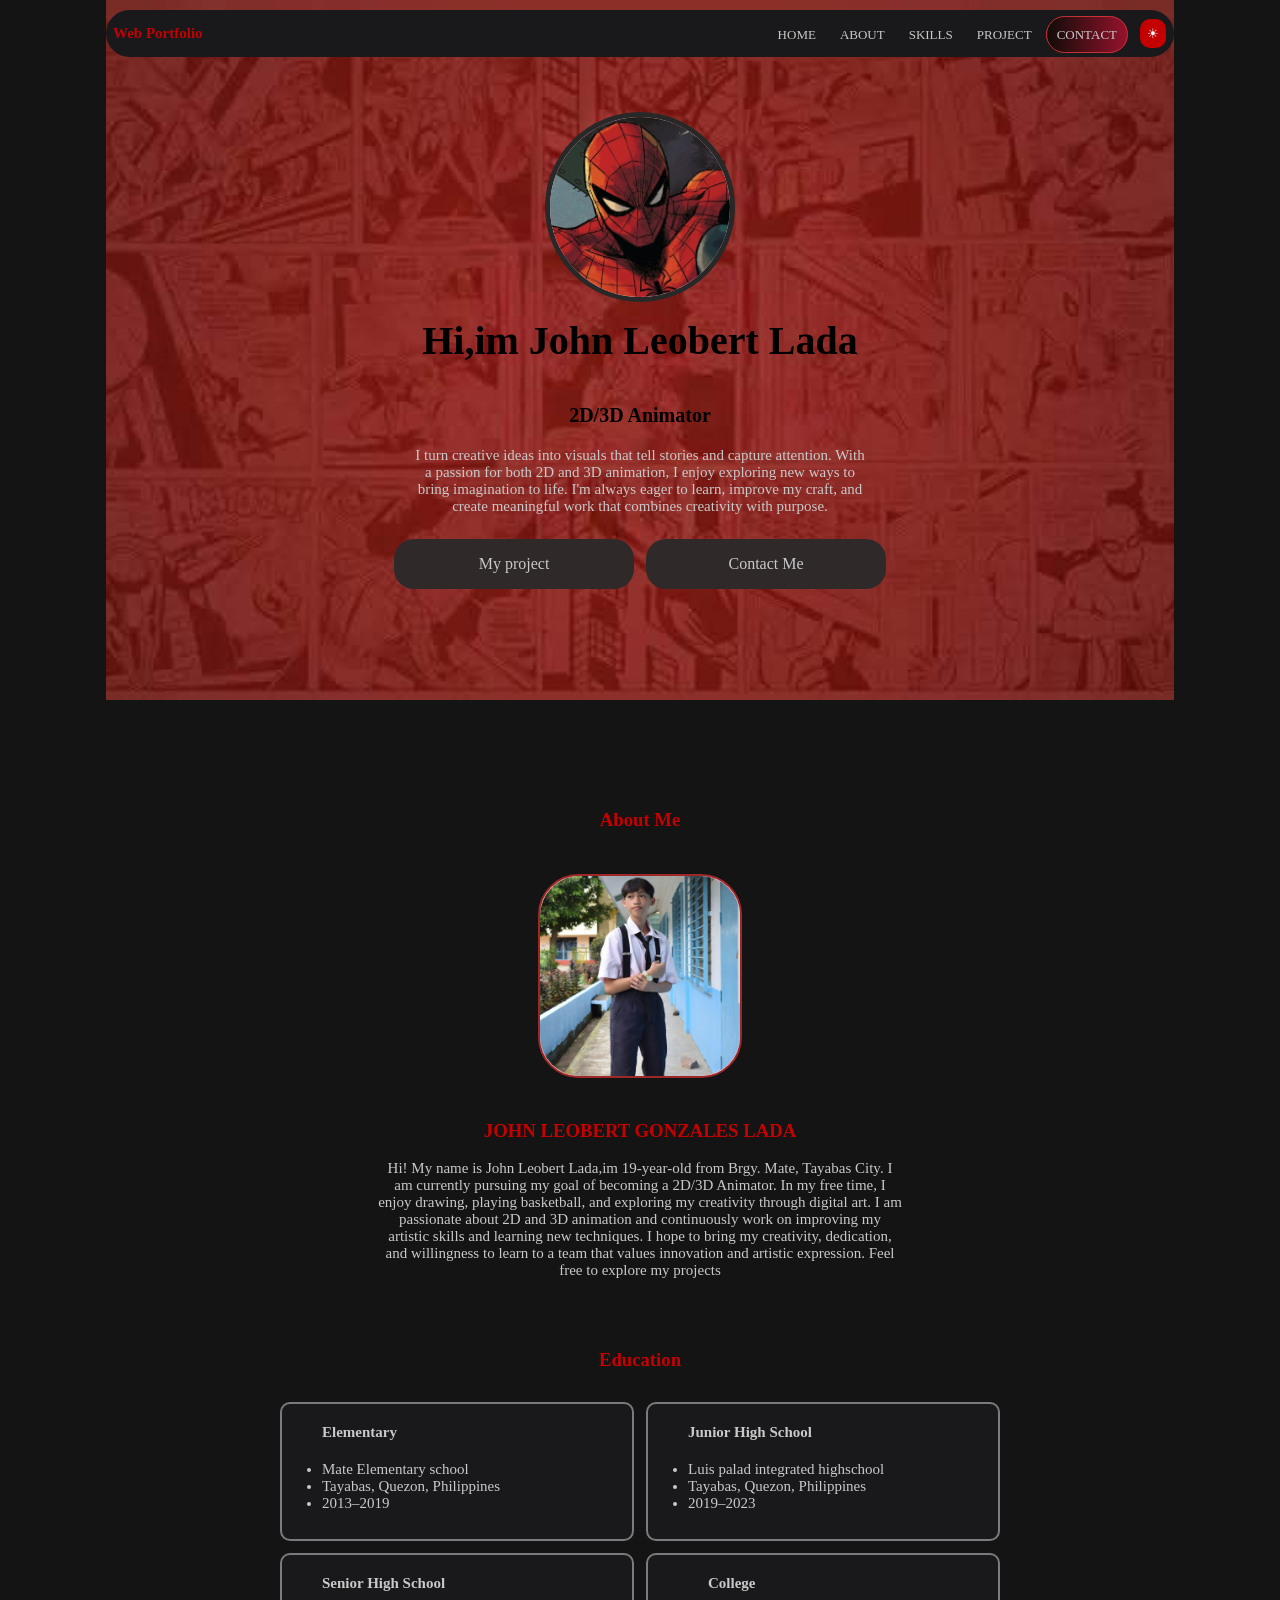
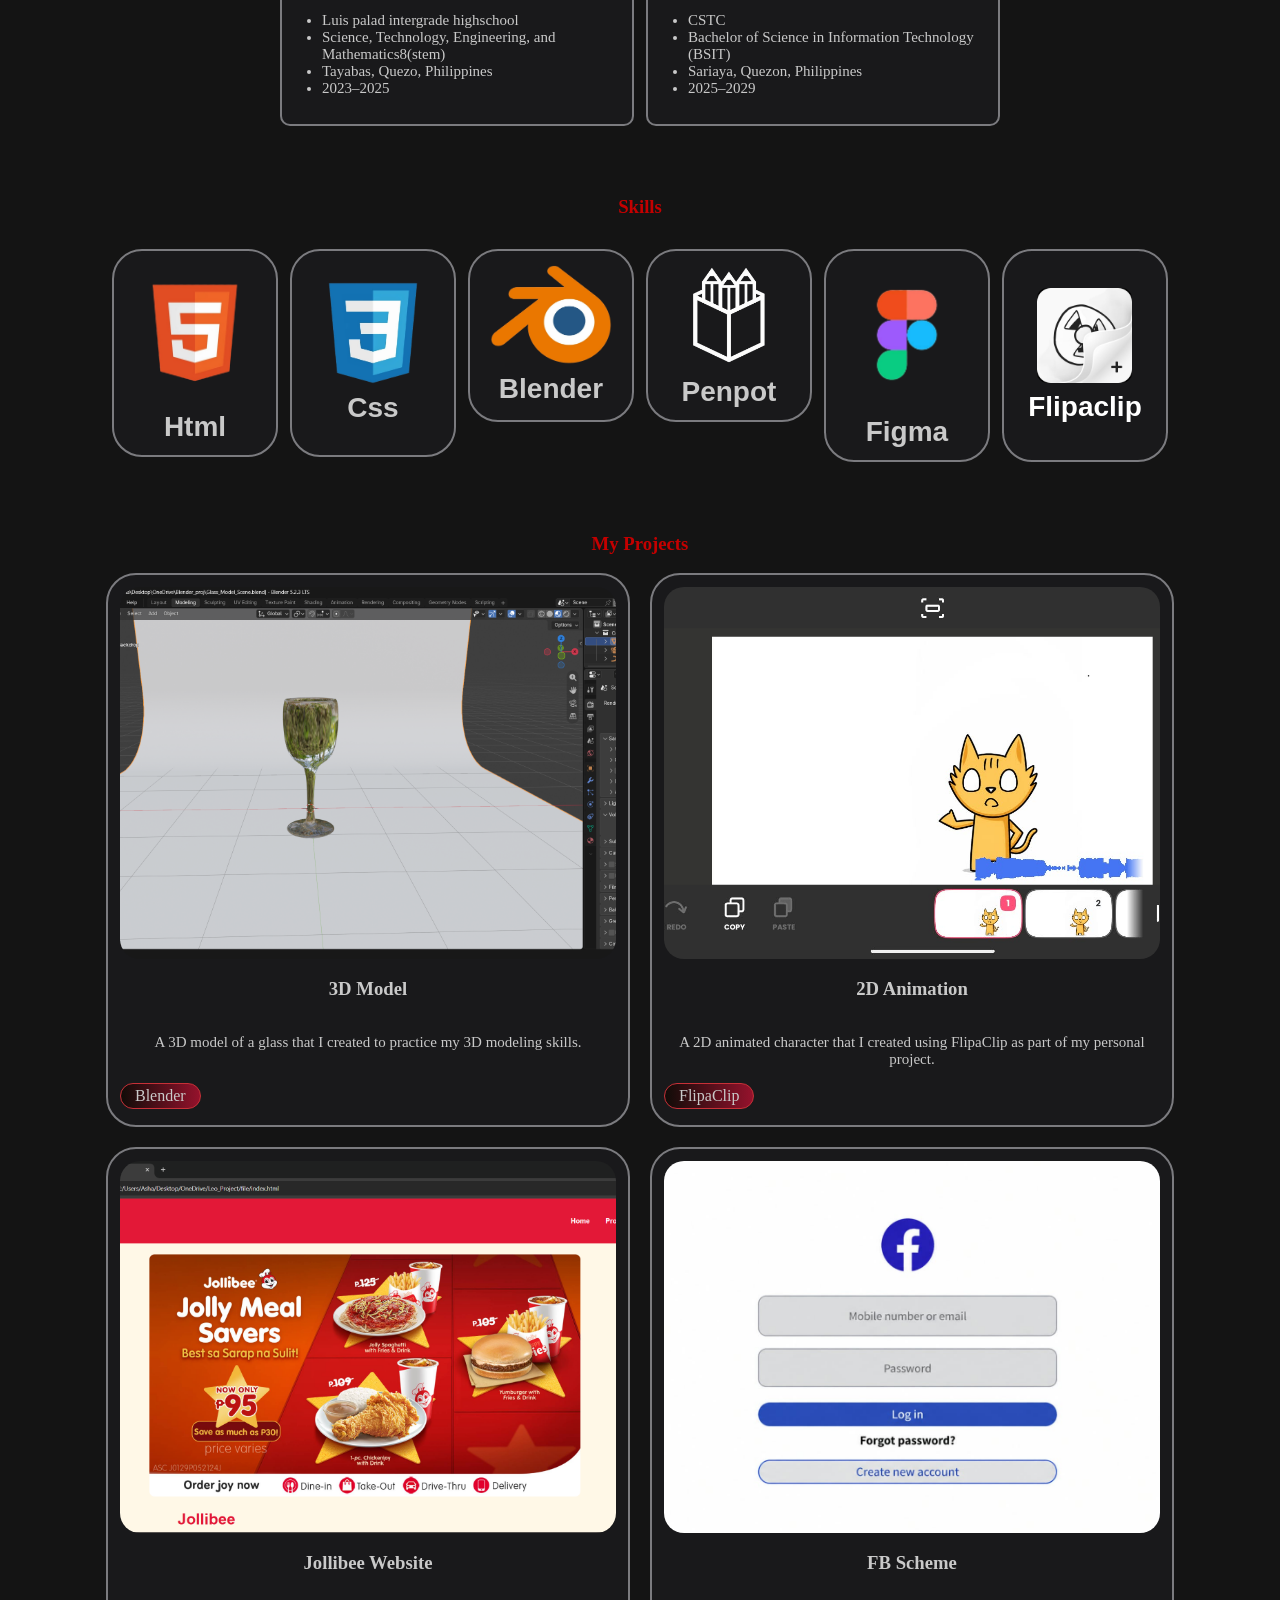
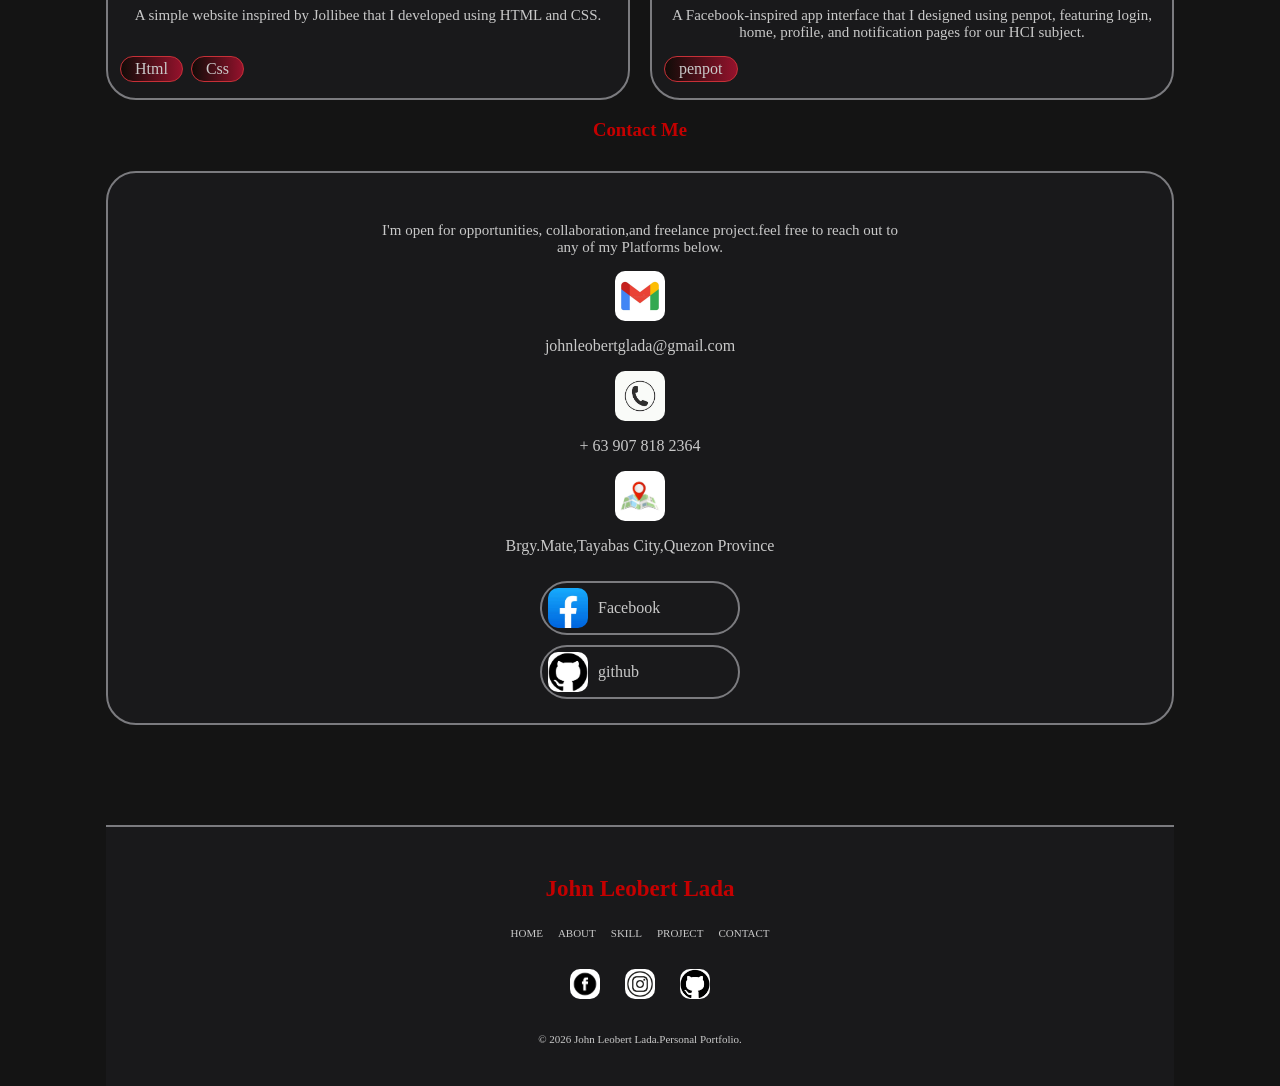
<file: Index.html>
<!DOCTYPE html>

<html>
<head>
  <meta charset="UTF-8">
  <meta name="viewport" content="width=device-width, initial-scale=1">
  <title>Hello, World!</title>
  <link rel="stylesheet" href="project.css">

</head>
<body>
   
   

    <section class="background">
  <nav class="home">

    <h1 class="name">Web Portfolio</h1>

    <div class="hamburger" onclick="toggleMenu()">
        ☰
    </div>

    <ul id="navLinks">
        <li><a href="#">HOME</a></li>
        <li><a href="#about">ABOUT</a></li>
        <li><a href="#skill">SKILLS
        </a></li>
        <li><a href="#project">PROJECT</a></li>
        <li><a href="#contact" class= "contact">CONTACT</a></li>
        <button id="mode" onclick="darkMode()">☀︎</button>
    </ul>

</nav>
  

  
  <div class="container-img">
    
  
  <div class = "profile">
    <img src="spiderman.jpg"></div>
    </div>
  
  
  <h3 class = "name1">Hi,im John Leobert Lada</h3>
  <h3 class = "job"> 2D/3D Animator</h3>
  <p  class = "intro">I turn creative ideas into visuals that tell stories and capture attention. With a passion for both 2D and 3D animation, I enjoy exploring new ways to bring imagination to life. I'm always eager to learn, improve my craft, and create meaningful work that combines creativity with purpose.</p>

  
  <section class ="button"> 
  <a href ="#project">My project</a>
  
  <a href = "#contact">Contact Me </a>
  </section>
    
  <h3 class="about-me">About Me</h3>
  
  <section class = "about-container" id="about">
    <div class="container-profile">
    <div class = "about-profile">
      <img src="profile.jpg">
      </div>
    </div>
    
    
    <h3 >JOHN LEOBERT GONZALES LADA</h3>
    <p >Hi! My name is John Leobert Lada,im 19-year-old from Brgy. Mate, Tayabas City. I am currently pursuing my goal of becoming a 2D/3D Animator. In my free time, I enjoy drawing, playing basketball, and exploring my creativity through digital art. I am passionate about 2D and 3D animation and continuously work on improving my artistic skills and learning new techniques. I hope to bring my creativity, dedication, and willingness to learn to a team that values innovation and artistic expression. Feel free to explore my projects  </p>
        
    
  <h3 class ="education">Education</h3>
  <section class ="school-list">
    <div class = "school-container">
      <ul>
        <h4>Elementary</h4>
        <li>Mate Elementary school</li><li>Tayabas, Quezon, Philippines</li><li>2013–2019</li>
      </ul>
      
    </div>
    
    <div class = "school-container2">
      <ul>
        <h4>Junior High School</h4>
        <li>
Luis palad integrated highschool</li><li>Tayabas, Quezon, Philippines </li><li>
2019–2023</li>
      </ul>
      
    </div>
    </section>
    
    
      <section class ="school-list2">
    <div class = "school-container3">
      <ul>
        <h4>Senior High School</h4>
        <li>Luis palad intergrade highschool </li>
        <li>Science, Technology, Engineering, and Mathematics8(stem)</li><li>Tayabas, Quezo, Philippines</li><li>2023–2025</li>
      </ul>
      
    </div>
    
    <div class = "school-container4">
      <ul>
        <h4>College</h4>
        <li>
CSTC</li><li>Bachelor of Science in Information Technology (BSIT)</li><li>Sariaya, Quezon, Philippines </li><li>
2025–2029</li>
      </ul>
      
    </div>
    </section>
    
  
  
  </section>
  
  <h3 class ="my-skills">Skills</h3>
    
  <section class ="skills-container" id="skill" >
    <div class="skills">
      <div class ="item1"><img src="htmlnew.png" alt="skill1">
      <h5 class ="html-skill">Html</h5>
      
      </div>
      <div class ="item2"><img src="cssnew.png" atl="skill2">
        <h1 class ="css-skill">Css</h1></div>
      
   </div>
      </section>
      
  <section class ="skills-container2">
    <div class="skills2">
      <div class ="item3"><img src="blendernew.png" atl="skill3">
      <h1 class ="blender-skill">Blender</h1></div>
      <div class ="item4"><img src="penpotnew.png" atl="skill4">
      <h1 class ="penpot-skill">Penpot</h1></div>
  </div>
  
  
  
  </section>
  
  <section class ="skills-container3">
    
    <div class="skills3">
      <div class ="item5"><img src="figmanew.png" atl="skill5"><h1 class ="figma-skill">Figma</h1></div>
      <div class ="item6"><img src="flipaclip.jpg" atl="skill6"><h1 class ="flipa-skill">Flipaclip</h1></div>
      
    </div>
  </section>
    
    
    <section class ="project-container" id="project" >
      
      
      <h3 class="project-name">My Projects</h3>
      
    
      
      <div class ="project-contayner">
        
        <div class ="project-img1"><img src="glass.png">
        <h3 class ="h3">3D Model</h3>
        <p class = "p">A 3D model of a glass that I created to practice my 3D modeling skills.</p>
        
        <p class="title">Blender</p>
        </div>
        
        <div class ="project-img2"><img src="animation.jpg">
        
         <h3 class="h4">2D Animation</h3>
 <p class="p1">A 2D animated character that I created using FlipaClip as part of my personal project.</p>
 
 <p class="title1">FlipaClip</p>
 </div>
        <div class ="project-img3"><img src="web.png">
        
  <h3 class="h5">Jollibee Website</h3>
 <p class="p2">A simple website inspired by Jollibee that I developed using HTML and CSS.</p>
 
 <div class = "div-container">
 <p class="title2">Html</p>
 <p class="title3">Css</p>
 
 </div>
        
      </div>
      
      
        <div class ="project-img4"><img src="fb.jpg">
        
  <h3 class="h6">FB Scheme</h3>
 <p class="p3"> A Facebook-inspired app interface that I designed using penpot, featuring login, home, profile, and notification pages for our HCI subject.</p>
 
 
 <p class="title4">penpot</p>
 </div>

    </section>
    
    
    <h3 class="contact-name">Contact Me</h3>
    
     <section class ="contact-container" id="contact" >
       
      
       <div class ="contact-me2">
         <p class="p">I'm open for opportunities, collaboration,and freelance project.feel free to reach out to any of my 
Platforms below.</p>
         
      <img src="email.jpg" alt="gmail">
      
         <p>johnleobertglada@gmail.com</p>
      
         <img src="number.jpg" alt="contact number">
         <p>+ 63 907 818 2364</p>
         
         <img src="location.jpg" alt="location">
         <p>Brgy.Mate,Tayabas City,Quezon Province</p>
        
        <section class="click">
          
       <a href="https://www.facebook.com/profile.php?id=100042079667861" target="_blank">
              <div class="facebook-con">

    <img src="facebook.jpg" alt="Facebook">
   <p>Facebook</p>
                 </div>    
                 </a> 
            <section class="click1">
         <a href="https://github.com/20250661-svg" target="_blank">
           <div class="github-con">
         <img src="github.jpg" alt="github"> <p>github</p>
          </div>
          </a>

         
         
  
         
       </div>
    
     
       
     </section>
  
<footer class="footer">

    <h2 class="footer-name">John Leobert Lada</h2>

    <div class="footer-nav">
        <a href="#">HOME</a>
        <a href="#about">ABOUT</a>
        <a href="#skill">SKILL</a>
        <a href="#project">PROJECT</a>
        <a href="#contact">CONTACT</a>
    </div>

    <div class="footer-contact">

        <a href="https://www.facebook.com/profile.php?id=100042079667861" target="_blank" target="_blank">
            <img src="facebookblk.jpg" alt="Facebook">
        </a>

        <a href="https://www.instagram.com/leo_bert_?srtk=MXFoOGJtNXhoZGw4dg==" target="_blank">
            <img src="instagram.jpg" alt="Instagram">
        </a>

        <a href="https://github.com/20250661-svg" target="_blank">
            <img src="github.jpg" alt="GitHub">
        </a>

    </div>

    <p class="footer-p">
        © 2026 John Leobert Lada.Personal Portfolio.
    </p>

</footer>
  
  
  
  
  
 <script src="project.js"></script>
</body>
</htm
</file>
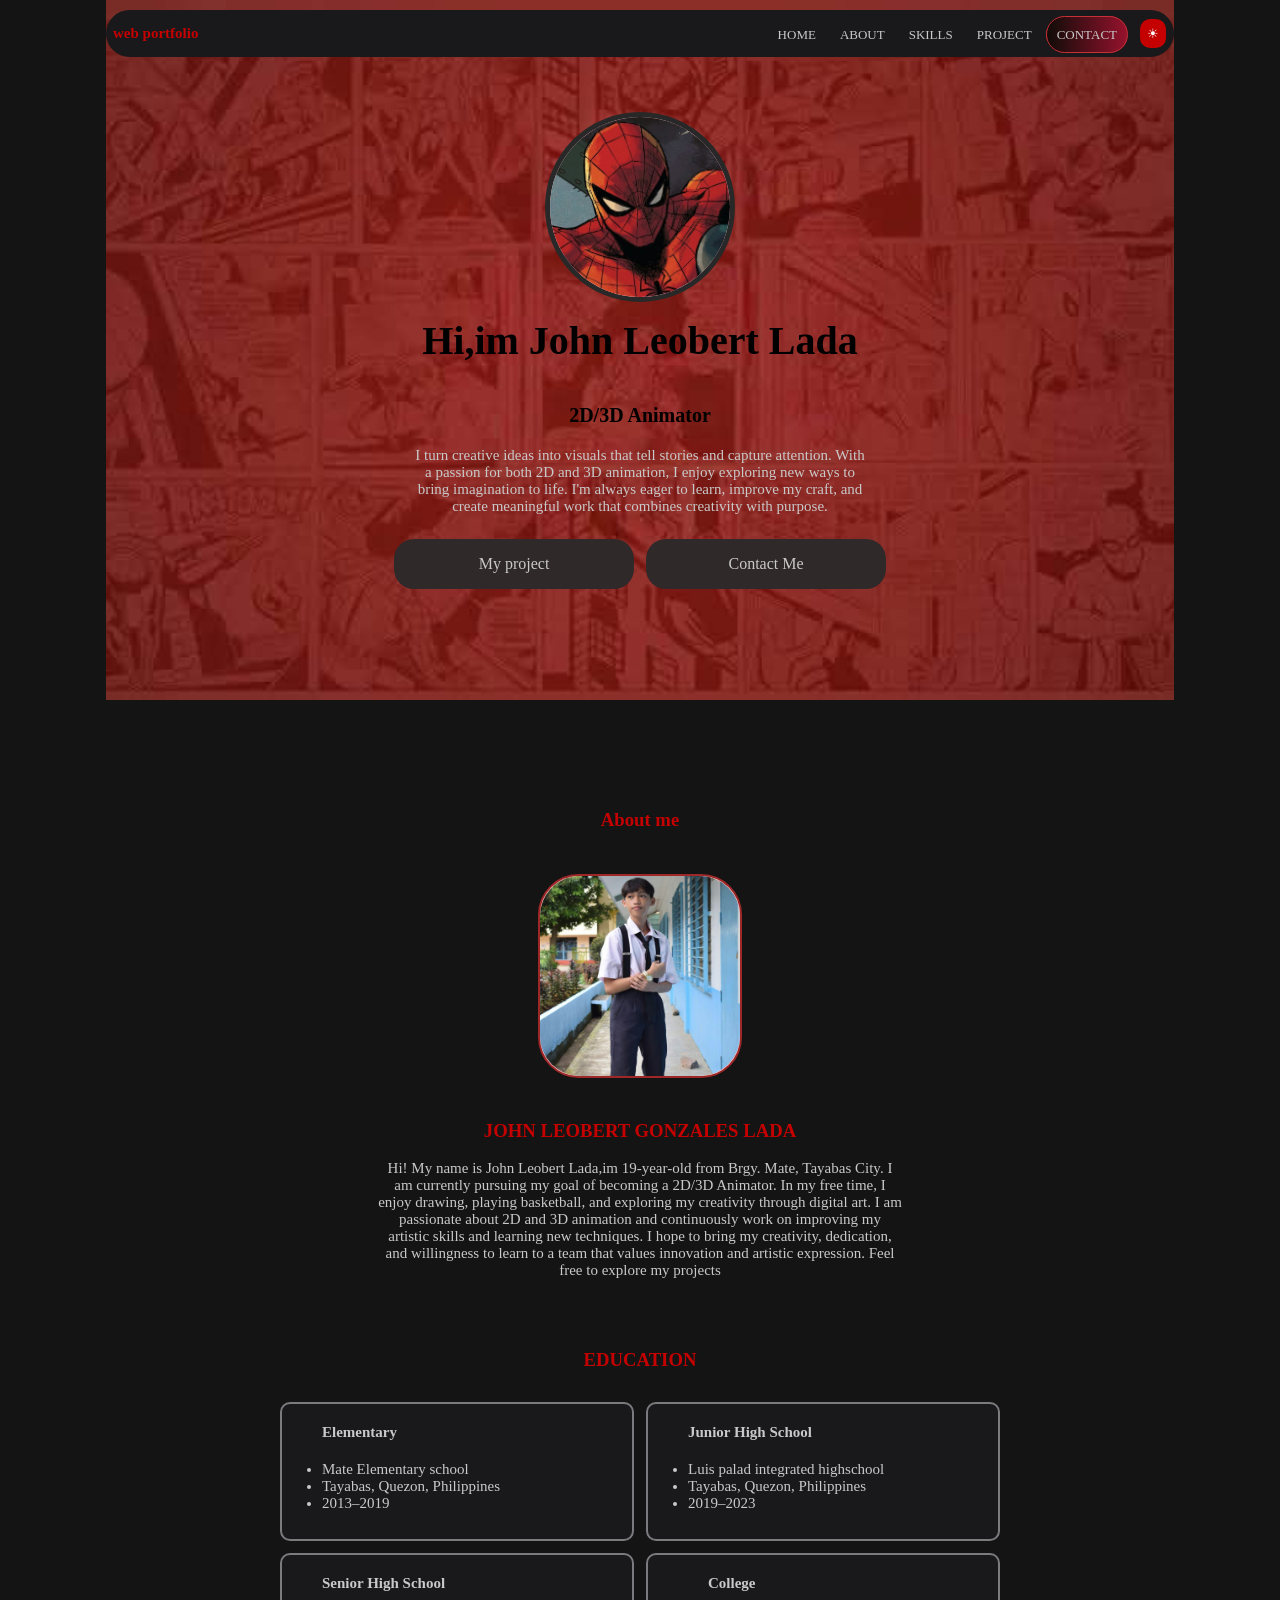
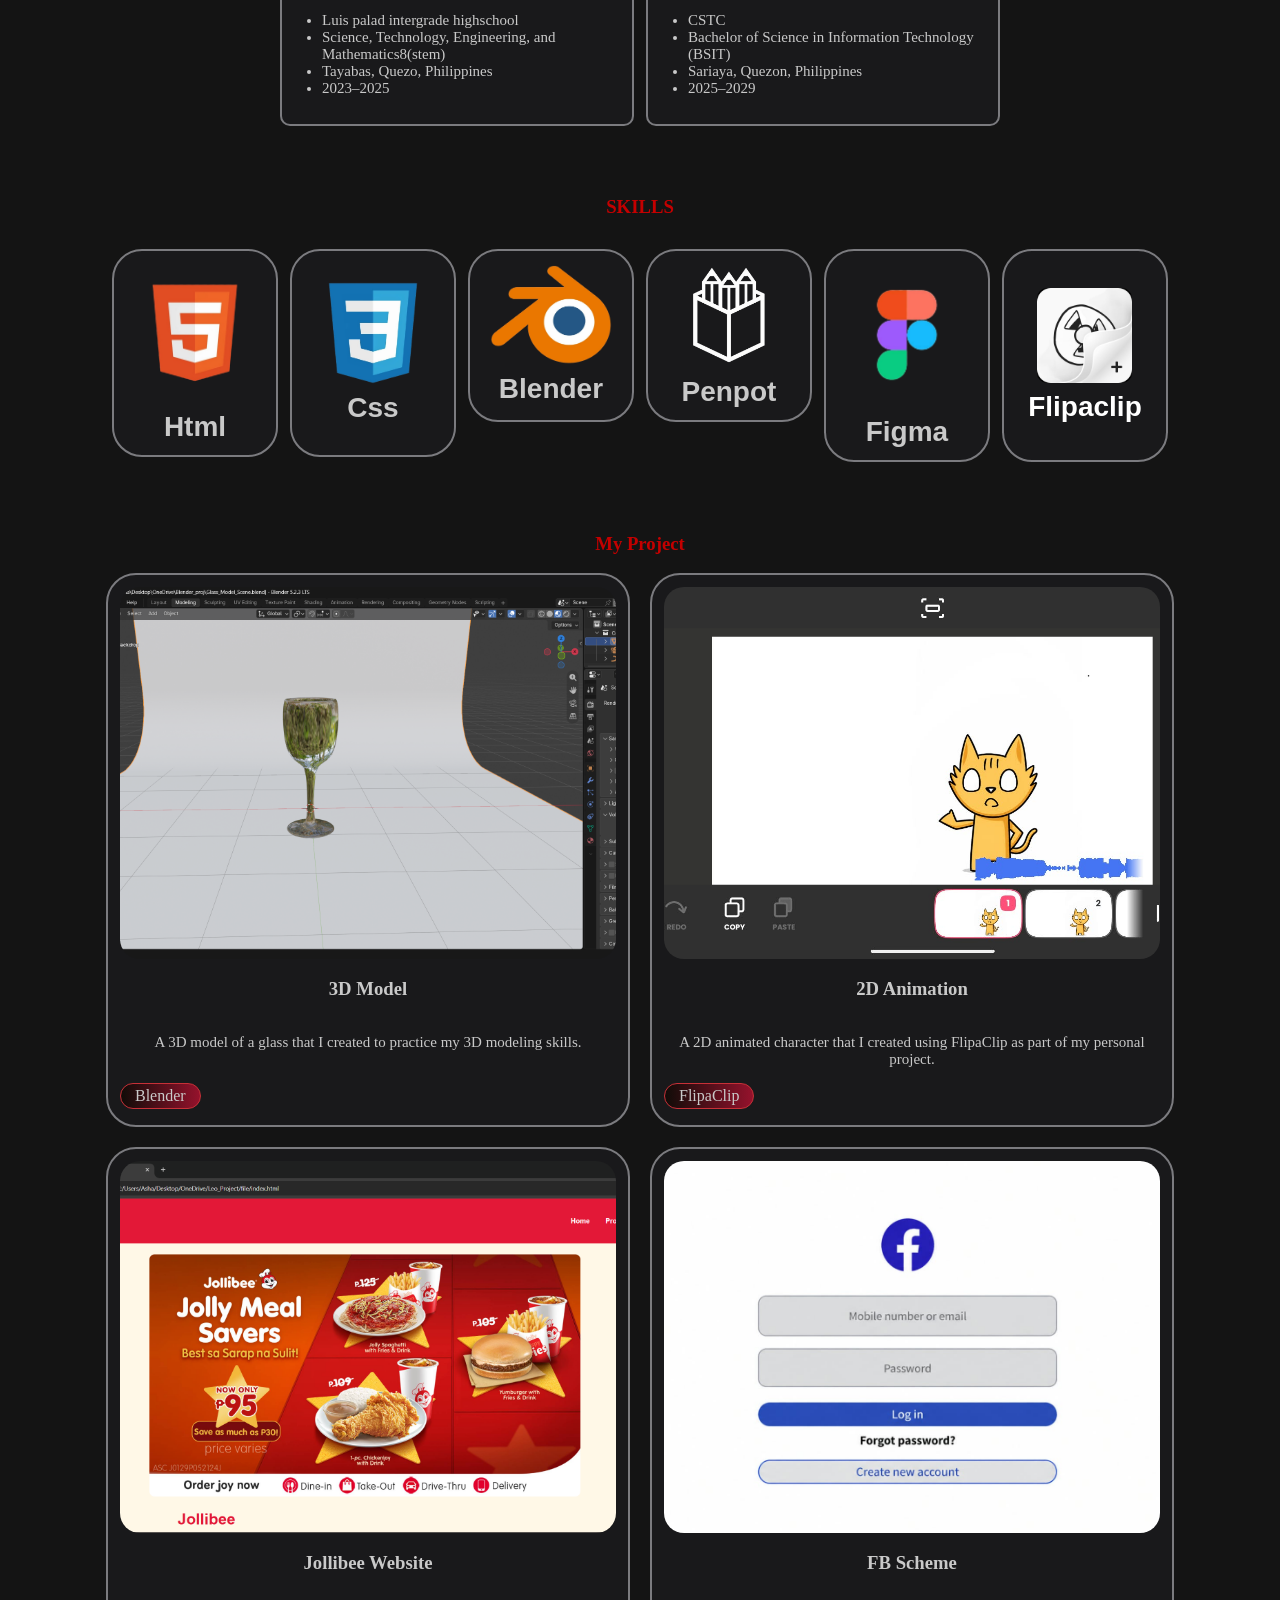
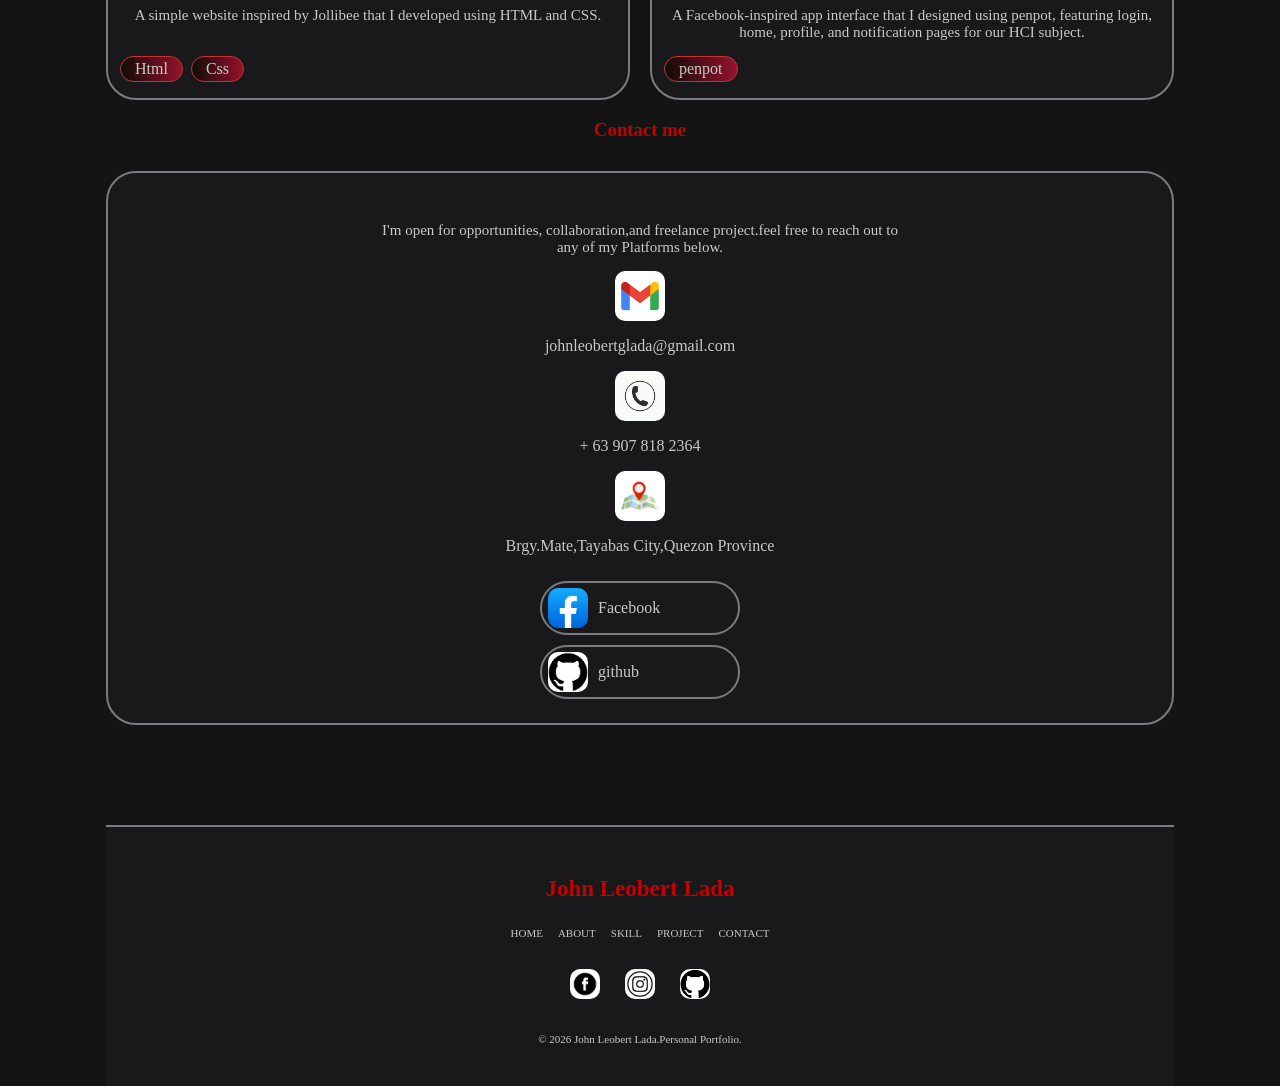
<file: project.html>
<!DOCTYPE html>

<html>
<head>
  <meta charset="UTF-8">
  <meta name="viewport" content="width=device-width, initial-scale=1">
  <title>Hello, World!</title>
  <link rel="stylesheet" href="project.css">

</head>
<body>
   
   

    <section class="background">
  <nav class="home">

    <h1 class="name">web portfolio</h1>

    <div class="hamburger" onclick="toggleMenu()">
        ☰
    </div>

    <ul id="navLinks">
        <li><a href="#">HOME</a></li>
        <li><a href="#about">ABOUT</a></li>
        <li><a href="#skill">SKILLS
        </a></li>
        <li><a href="#project">PROJECT</a></li>
        <li><a href="#contact" class= "contact">CONTACT</a></li>
        <button id="mode" onclick="darkMode()">☀︎</button>
    </ul>

</nav>
  

  
  <div class="container-img">
    
  
  <div class = "profile">
    <img src="spiderman.jpg"></div>
    </div>
  
  
  <h3 class = "name1">Hi,im John Leobert Lada</h3>
  <h3 class = "job"> 2D/3D Animator</h3>
  <p  class = "intro">I turn creative ideas into visuals that tell stories and capture attention. With a passion for both 2D and 3D animation, I enjoy exploring new ways to bring imagination to life. I'm always eager to learn, improve my craft, and create meaningful work that combines creativity with purpose.</p>

  
  <section class ="button"> 
  <a href ="#project">My project</a>
  
  <a href = "#contact">Contact Me </a>
  </section>
    
  <h3 class="about-me">About me</h3>
  
  <section class = "about-container" id="about">
    <div class="container-profile">
    <div class = "about-profile">
      <img src="profile.jpg">
      </div>
    </div>
    
    
    <h3 >JOHN LEOBERT GONZALES LADA</h3>
    <p >Hi! My name is John Leobert Lada,im 19-year-old from Brgy. Mate, Tayabas City. I am currently pursuing my goal of becoming a 2D/3D Animator. In my free time, I enjoy drawing, playing basketball, and exploring my creativity through digital art. I am passionate about 2D and 3D animation and continuously work on improving my artistic skills and learning new techniques. I hope to bring my creativity, dedication, and willingness to learn to a team that values innovation and artistic expression. Feel free to explore my projects  </p>
        
    
  <h3 class ="education">EDUCATION</h3>
  <section class ="school-list">
    <div class = "school-container">
      <ul>
        <h4>Elementary</h4>
        <li>Mate Elementary school</li><li>Tayabas, Quezon, Philippines</li><li>2013–2019</li>
      </ul>
      
    </div>
    
    <div class = "school-container2">
      <ul>
        <h4>Junior High School</h4>
        <li>
Luis palad integrated highschool</li><li>Tayabas, Quezon, Philippines </li><li>
2019–2023</li>
      </ul>
      
    </div>
    </section>
    
    
      <section class ="school-list2">
    <div class = "school-container3">
      <ul>
        <h4>Senior High School</h4>
        <li>Luis palad intergrade highschool </li>
        <li>Science, Technology, Engineering, and Mathematics8(stem)</li><li>Tayabas, Quezo, Philippines</li><li>2023–2025</li>
      </ul>
      
    </div>
    
    <div class = "school-container4">
      <ul>
        <h4>College</h4>
        <li>
CSTC</li><li>Bachelor of Science in Information Technology (BSIT)</li><li>Sariaya, Quezon, Philippines </li><li>
2025–2029</li>
      </ul>
      
    </div>
    </section>
    
  
  
  </section>
  
  <h3 class ="my-skills">SKILLS</h3>
    
  <section class ="skills-container" id="skill" >
    <div class="skills">
      <div class ="item1"><img src="htmlnew.png" alt="skill1">
      <h5 class ="html-skill">Html</h5>
      
      </div>
      <div class ="item2"><img src="cssnew.png" atl="skill2">
        <h1 class ="css-skill">Css</h1></div>
      
   </div>
      </section>
      
  <section class ="skills-container2">
    <div class="skills2">
      <div class ="item3"><img src="blendernew.png" atl="skill3">
      <h1 class ="blender-skill">Blender</h1></div>
      <div class ="item4"><img src="penpotnew.png" atl="skill4">
      <h1 class ="penpot-skill">Penpot</h1></div>
  </div>
  
  
  
  </section>
  
  <section class ="skills-container3">
    
    <div class="skills3">
      <div class ="item5"><img src="figmanew.png" atl="skill5"><h1 class ="figma-skill">Figma</h1></div>
      <div class ="item6"><img src="flipaclip.jpg" atl="skill6"><h1 class ="flipa-skill">Flipaclip</h1></div>
      
    </div>
  </section>
    
    
    <section class ="project-container" id="project" >
      
      
      <h3 class="project-name">My Project</h3>
      
    
      
      <div class ="project-contayner">
        
        <div class ="project-img1"><img src="glass.png">
        <h3 class ="h3">3D Model</h3>
        <p class = "p">A 3D model of a glass that I created to practice my 3D modeling skills.</p>
        
        <p class="title">Blender</p>
        </div>
        
        <div class ="project-img2"><img src="animation.jpg">
        
         <h3 class="h4">2D Animation</h3>
 <p class="p1">A 2D animated character that I created using FlipaClip as part of my personal project.</p>
 
 <p class="title1">FlipaClip</p>
 </div>
        <div class ="project-img3"><img src="web.png">
        
  <h3 class="h5">Jollibee Website</h3>
 <p class="p2">A simple website inspired by Jollibee that I developed using HTML and CSS.</p>
 
 <div class = "div-container">
 <p class="title2">Html</p>
 <p class="title3">Css</p>
 
 </div>
        
      </div>
      
      
        <div class ="project-img4"><img src="fb.jpg">
        
  <h3 class="h6">FB Scheme</h3>
 <p class="p3"> A Facebook-inspired app interface that I designed using penpot, featuring login, home, profile, and notification pages for our HCI subject.</p>
 
 
 <p class="title4">penpot</p>
 </div>

    </section>
    
    
    <h3 class="contact-name">Contact me</h3>
    
     <section class ="contact-container" id="contact" >
       
      
       <div class ="contact-me2">
         <p class="p">I'm open for opportunities, collaboration,and freelance project.feel free to reach out to any of my 
Platforms below.</p>
         
      <img src="email.jpg" alt="gmail">
      
         <p>johnleobertglada@gmail.com</p>
      
         <img src="number.jpg" alt="contact number">
         <p>+ 63 907 818 2364</p>
         
         <img src="location.jpg" alt="location">
         <p>Brgy.Mate,Tayabas City,Quezon Province</p>
        
        <section class="click">
          
       <a href="https://www.facebook.com/profile.php?id=100042079667861" target="_blank">
              <div class="facebook-con">

    <img src="facebook.jpg" alt="Facebook">
   <p>Facebook</p>
                 </div>    
                 </a> 
            <section class="click1">
         <a href="#">
           <div class="github-con">
         <img src="github.jpg" alt="github"> <p>github</p>
          </div>
          </a>

         
         
  
         
       </div>
    
     
       
     </section>
  
<footer class="footer">

    <h2 class="footer-name">John Leobert Lada</h2>

    <div class="footer-nav">
        <a href="#">HOME</a>
        <a href="#about">ABOUT</a>
        <a href="#skill">SKILL</a>
        <a href="#project">PROJECT</a>
        <a href="#contact">CONTACT</a>
    </div>

    <div class="footer-contact">

        <a href="https://www.facebook.com/profile.php?id=100042079667861" target="_blank" target="_blank">
            <img src="facebookblk.jpg" alt="Facebook">
        </a>

        <a href="https://www.instagram.com/leo_bert_?srtk=MXFoOGJtNXhoZGw4dg==" target="_blank">
            <img src="instagram.jpg" alt="Instagram">
        </a>

        <a href="#" target="_blank">
            <img src="github.jpg" alt="GitHub">
        </a>

    </div>

    <p class="footer-p">
        © 2026 John Leobert Lada.Personal Portfolio.
    </p>

</footer>
  
  
  
  
  
 <script src="project.js"></script>
</body>
</htm
</file>
<file: project.css>
html{
scroll-behavior: smooth;
scroll-padding-top: 80px;

}
body .background{
  background-image:url("background.jpg");
width:100%;
height:700px;


}
body{
max-width:375px;
width: 100%;
background-color:#000000EB;
margin:0 auto;


}
.home{
padding-left:7px;
background-color:#19191B;
justify-content:space-between;
display:flex;
align-items:center;
border-radius:25px;
border:2px #343437;
margin-bottom:100px;
position:sticky;
top:10px;
z-index:100;
box-sizing:border-box;

}
.contact{
background-image: linear-gradient(to right, #100C08, #95122C);
width:50px;
height:20px;
border:1px solid rgba(199, 48, 55, 1);
border-radius:50px;
align-items:center;
}

.home .name{

color:#C40000;
font-weight:5px;
font-size:15px;
}


.hamburger {
display: block;
color: white;
font-size: 25px;
padding-right:10px;
}



.home ul {
display: none;
flex-direction: column;
position: absolute;
top: 100%;
width: 100%;
background-color: #19191B;
border-radius: 15px;
padding: 10px;
text-align: center;
box-sizing:border-box;
right:0;

}

.home ul.active {
display: flex;
}

.home li {
list-style: none;
padding: 10px;
}

.home a{
color: #C9C9C9;
text-decoration:none;
font-size:10px;
padding:10px;
}

.home a:hover{
color:black;
background-color: #C9C9C9;
border-radius:10px;
}

.name1{
font-size:30px;
width:100%;
height:30px;
text-align:center;
color:black;
padding-top:30px;
}

.job{
font-size:20px;
text-align:center;
color:black;
}
.intro{
font-size:15px;
width:100%;
height:100px;
text-align:center;
color:#C9C9C9;
}
.name2{
color:red;
}

.about-container{

padding-top: 50px;
}

.about-container h3{
color:#C40000;

}
.about-container p{
color:#C9C9C9;

}
.about-container .container-profile{
width:100%;
height:250px;
}
.edu{
color:red;
}

.container-img{
width: 100%;
height:100px;
display:flex;
justify-content: center;
align-items: center;
background-color: transparent;
border:none;

}
.profile{
margin-top:20px;
border-radius:30px;
width:170px;
height:160px;
background-color:#19191B;
border:5px solid#282828;

}
.container-img .profile{
border-radius:50%;
width:180px;
Height:180px;
background-color:pink;

}
.container-img .profile img {
width:100%;
Height:100%;
border-radius: 50%;
object-fit: cover;
}
.button a{
color:#C9C9C9;
text-decoration:none;
text-align:center

}
.button a{
width:1500px;
height:50px;
background-color:#2F2929;
display:flex;
align-items:center;
justify-content: center;
border-radius: 20px;
}
.button{
margin-right:7px;
margin-top:0px;
justify-content: center;
display:flex;
gap:5px;

}

.button  div:hover{
color:black;
background-color: #C9C9C9;
}
.button a:hover{
color:black;
}

.container-profile{
width: 100%;
height:100px;
display:flex;
justify-content: center;
align-items: center;
background-color: transparent;
border:none;

}
.container-profile .about-profile{
border-radius:20%;
width:200px;
Height:200px;
background-color:pink;
border:2px solid #9E2828;

}
.container-profile .about-profile img {
width:100%;
Height:100%;
border-radius: 20%;
object-fit: cover;
}
.about-container h3 {
text-align:center;
}
.about-container p{
font-size:15px;
width:100%;
height:100px;
text-align:center;
color: #C9C9C9;
}

.school-container{
font-size:15px;
margin-top:20px;
width:170px;
height:160px;
background-color:#19191B;
color: #C9C9C9;
border:2px solid#7B7B7F;
border-radius:10px;

}
.school-container li h4{
padding:10px 10px 10px 10px;

}
.school-container2{
margin-top:20px;
width:170px;
height:160px;
font-size:15px;
background-color:#19191B;
color: #C9C9C9;
border:2px solid#7B7B7F;
border-radius:10px;

}
.school-container2 li h4{
padding:10px 10px 10px 10px;
}
.education{
margin-top:70px;
color:#C40000;
}
.school-list{
gap:10px;
display:flex;
}
.school-container3{
margin-top:20px;
width:170px;
height:180px;
font-size:15px;
background-color:#19191B;
color: #C9C9C9;
border:2px solid#7B7B7F;
border-radius:10px;

}
.school-container3 li  {
padding-right:11px;

}
.school-container3 h4  {
padding-right:15px;

}
.school-container4{
margin-top:20px;
width:170px;
height:180px;
font-size:15px;
background-color:#19191B;
color: #C9C9C9;
border:2px solid#7B7B7F;
border-radius:10px;

}
.school-container4 li  {

padding-right:9px;
}
.school-container4 h4  {
padding-left:20px;

}
.school-list2{

gap:10px;
display:flex;
}

.my-skills{
color:#C40000;
margin-top:70px;
text-align:center;
}

.skills  .item1 {
margin-top:20px;
border-radius:30px;
width:170px;
Height:160px;
background-color:#19191B;
border:2px solid#7B7B7F;

}
.skills  .item1:hover{
background-image: linear-gradient(to right, #100C08, #95122C);

}
.skills .item1 img{

width:130px;
Height:145px;

}
.item1 .html-skill {
color: #C9C9C9;
font-family: Arial, sans-serif;
font-size: 50px;
margin:-40px;
text-align:center;
font-size:30px;

}
.item1 img {
padding:0px 23px 23px;
}
.skills  .item2 {
margin-top:20px;
border-radius:30px;
width:170px;
Height:160px;
background-color:#19191B;
border:2px solid#7B7B7F;

}
.skills  .item2:hover{
background-image: linear-gradient(to right, #100C08, #95122C);
}

.skills .item2 img{

width:92px;
Height:106px;
}
.item2 img {
padding:20px 40px 25px;

}
.item2 .css-skill {
color: #C9C9C9;
font-family: Arial, sans-serif;
font-size: 50px;
margin:-23px;
text-align:center;
font-size:30px;

}

.skills2  .item3 {
margin-top:20px;
border-radius:30px;
width:170px;
Height:160px;
background-color:#19191B;
border:2px solid#7B7B7F;

}
.skills2  .item3:hover{
background-image: linear-gradient(to right, #100C08, #95122C);
}
.skills2 .item3 img{

width:100px;
Height:100px;
}

.item3 img {
padding: 20px 30px 20px;
}
.item3 .blender-skill{
color: #C9C9C9;
font-family: Arial, sans-serif;
font-size: 50px;
margin: -15px;
text-align: center;
font-size: 30px;

}
.skills2  .item4 {
margin-top:20px;
border-radius:30px;
width:170px;
Height:160px;
background-color:#19191B;
border:2px solid#7B7B7F;

}
.skills2 .item4:hover{
background-image: linear-gradient(to right, #100C08, #95122C);
}
.skills2 .item4 img{

width:150px;
Height:110px;
}
.item4 img {
padding: 15px 10px 10px;
}
.item4 .penpot-skill {
color: #C9C9C9;
font-family: Arial, sans-serif;
font-size: 50px;
margin: -10px;
text-align: center;
font-size: 30px;

}
.skills3  .item5 {
margin-top:20px;
border-radius:30px;
width:170px;
Height:160px;
background-color:#19191B;
border:2px solid#7B7B7F;

}
.skills3  .item5:hover{
background-image: linear-gradient(to right, #100C08, #95122C);
}

.skills3 .item5 img{

width:150px;
Height:145px;
}
.item5 img {
padding:0px 10px 10px;
}
.item5 .figma-skill {
color: #C9C9C9;
font-family: Arial, sans-serif;
font-size: 50px;
margin: -34px;
text-align: center;
font-size: 30px;

}
.skills3  .item6 {
margin-top:20px;
border-radius:30px;
width:170px;
Height:160px;
background-color:#19191B;
border:2px solid#7B7B7F;

}
.skills3 .item6:hover{
background-image: linear-gradient(to right, #100C08, #95122C);
}
.skills3 .item6 img{
width:105px;
Height:105px;
}
.item6 img {
padding: 20px 35px 35px;
}
.item6 .flipa-skill {
color: white;
font-family: Arial, sans-serif;
font-size: 50px;
margin: -34px;
text-align: center;
font-size: 30px;
}
.skills-container .skills {
gap:10px;
display:flex;

}

.skills-container2 .skills2 {
gap:10px;
display:flex;

}
.skills-container3 .skills3 {
gap:10px;
display:flex;

}

.project-name{
color:#C40000;
margin-top:70px;
text-align:center;
}

.project-img1{
margin-top:20px;
border-radius:30px;
width:300px;
Height:350px;
background-color:#19191B;
border:2px solid#7B7B7F;
}

.project-img1 img{
width:260px ;
height:190px;
border-radius:20px;
margin:10px 20px;
}
.project-img2{
margin-top:20px;
border-radius:30px;
width:300px;
Height:350px;
background-color:#19191B;
border:2px solid#7B7B7F;
}

.project-img2 img{
width:260px ;
height:190px;
border-radius:20px;
margin:10px 20px;
}
.project-img3 {
margin-top: 20px;
border-radius: 30px;
width:300px;
Height:350px;
background-color: #19191B;
border: 2px solid#7B7B7F;
}

.project-img3 img {
width:260px;
height:190px;
border-radius:20px;
margin:10px 20px;
}
.project-img4{
margin-top:20px;
border-radius:30px;
width:300px;
Height:350px;
background-color:#19191B;
border:2px solid#7B7B7F;
}

.project-img4 img{
width:260px ;
height:190px;
border-radius:20px;
margin:10px 20px;
}
.project-contayner{
margin-left:30px;
}
.h3 {
text-align:center ;
color: #C9C9C9;
}
.p{
color: #C9C9C9;
font-size:15px;
text-align:center;
}
.title{
background-image: linear-gradient(to right, #100C08, #95122C);
width:60px;
height:20px;
border:1px solid rgba(199, 48, 55, 1);
border-radius:50px;
padding-top:3px;
padding-left:10px;
margin-left:5px;
margin-top:0px ;
color: #C9C9C9;
}

.h4 {
text-align:center ;
color: #C9C9C9;
}
.p1{
color: #C9C9C9;
font-size:15px;
text-align:center;
}
.title1{
background-image: linear-gradient(to right, #100C08, #95122C);
width:60px;
height:20px;
border:1px solid rgba(199, 48, 55, 1);
border-radius:50px;
padding-top:3px;
padding-left:10px;
margin-left:5px;
margin-top:0px ;
color: #C9C9C9;
}
.h5 {
text-align:center ;
color: #C9C9C9;
}
.p2{
color: #C9C9C9;
font-size:15px;
text-align:center;
}
.title2{
background-image: linear-gradient(to right, #100C08, #95122C);
width:50px;
height:20px;
border:1px solid rgba(199, 48, 55, 1);
border-radius:50px;
padding-top:3px;
padding-left:20px;
margin-left:5px;
margin-top:0px;
color: #C9C9C9;
}
.title3{
background-image: linear-gradient(to right, #100C08, #95122C);
width:50px;
height:20px;
border:1px solid rgba(199, 48, 55, 1);
border-radius:50px;
padding-top:3px;
padding-left:30px;
margin-left:10px;
margin-top:0px;
color: #C9C9C9;
}
.title4{
background-image: linear-gradient(to right, #100C08, #95122C);
width:60px;
height:20px;
border:1px solid rgba(199, 48, 55, 1);
border-radius:50px;
padding-top:3px;
padding-left:20px;
margin-left:7px;
margin-top:-12px ;
color: #C9C9C9;
}

.h6 {
text-align:center ;
color: #C9C9C9;
}
.p3{
color: #C9C9C9;
font-size:15px;
text-align:center;
}
.div-container{
display:flex;
}
.contact-name{
color:#C40000;
text-align:center;
margin-bottom:30px;
}
.contact-container{
margin-top:30px;
border-radius: 30px;
width:90%;
Height:600px;
background-color: #19191B;
border: 2px solid#7B7B7F;
display:flex;
}
.contact-me2 img{
width:50px;
height:50px ;
margin-left:45%;
}
.contact-me2 .p{
color: #C9C9C9;
text-align:center;
padding-top:10px;
}
.contact-me2 p{
color: #C9C9C9;
text-align:center;
}
.contact-container {
margin-left:15px;

}
.contact-me2 .github-container img{
border:1px solid rgba(199, 48, 55, 1);
border-radius:50px;
display:flex;

}
.github{
padding-left:15px;
}
.about-me{
color:#C40000;
text-align:center;
margin-top:300px;
margin-bottom:-30px ;
}

img{
border-radius:10px;
}
.click a{
text-align:center;
text-decoration:none;
}
.click  img{
width:40px;
height:40px;
}
.facebook-con{
display:flex;
gap:5px;
background-color: #19191B;
border: 2px solid#7B7B7F;
width:190px;
height:50px;
border-radius:50px;
margin-left:15px;
padding-right:100px;
padding-top:5px;

}
.facebook-con img p{
display :flex;

}
.github-con{
display:flex;
gap:5px;
background-color: #19191B;
border: 2px solid#7B7B7F;
width:190px;
height:50px;
border-radius:50px;
margin-left:15px;
padding-right:100px;
padding-top:5px;
margin-top:10px;
}
.facebook-con:hover{
background-image: linear-gradient(to right, #100C08, #95122C);

}
.github-con:hover{
background-image: linear-gradient(to right, #100C08, #95122C);

}
.footer {
    margin-top: 100px;
    padding: 30px 10px;
    background-color: #19191B;
    border-top: 2px solid #7B7B7F;
    text-align: center;
}

.footer-name {
    color: #C40000;
    font-size: 23px;
}

.footer-nav {
    display: flex;
    justify-content: center;
    flex-wrap: wrap;
    gap: 15px;
    margin-top: 25px;
}

.footer-nav a {
    color: #C9C9C9;
    text-decoration: none;
    font-size: 11px;
}

.footer-nav a:hover {
    color: #C40000;
}

.footer-contact {
    display: flex;
    justify-content: center;
    gap: 25px;
    margin-top: 30px;
}

.footer-contact img {
    width: 30px;
    height: 30px;
    object-fit: contain;
}



.footer-p {
    color: #C9C9C9;
    font-size: 11px;
    margin-top: 30px;
}


body.light-mode {
    background-color: white;
}


body.light-mode .background {
    background-image:url("light-bg.jpg");
}


body.light-mode .home,
body.light-mode .home ul {
    background-color: #EEEEEE;
}

body.light-mode .home a {
    color: #797979;
}

body.light-mode .hamburger {
    color: black;
}


body.light-mode .about-container p {
    color: #333333;
}


body.light-mode .school-container,
body.light-mode .school-container2,
body.light-mode .school-container3,
body.light-mode .school-container4 {
    background-color: #EEEEEE;
    color: #222222;
}


body.light-mode .skills .item1,
body.light-mode .skills .item2,
body.light-mode .skills2 .item3,
body.light-mode .skills2 .item4,
body.light-mode .skills3 .item5,
body.light-mode .skills3 .item6 {
    background-color: #EEEEEE;
}

body.light-mode .html-skill,
body.light-mode .css-skill,
body.light-mode .blender-skill,
body.light-mode .penpot-skill,
body.light-mode .figma-skill,
body.light-mode .flipa-skill {
    color: #222222;
}


body.light-mode .project-img1,
body.light-mode .project-img2,
body.light-mode .project-img3,
body.light-mode .project-img4 {
    background-color: #EEEEEE;
}

body.light-mode .h3,
body.light-mode .h4,
body.light-mode .h5,
body.light-mode .h6,
body.light-mode .p,
body.light-mode .p1,
body.light-mode .p2,
body.light-mode .p3 {
    color: #222222;
}


body.light-mode .contact-container {
    background-color: #EEEEEE;
}

body.light-mode .contact-me2 p {
    color: #222222;
}

body.light-mode .facebook-con,
body.light-mode .github-con {
    background-color: #EEEEEE;
}


body.light-mode .footer {
    background-color: #EEEEEE;
}

body.light-mode .footer-nav a,
body.light-mode .footer-p {
    color: #222222;
}


#mode {
    background-color: #C40000;
    color: white;
    border: none;
    border-radius: 10px;
    padding: 7px;
    margin-top:10px;

}


body{
max-width:1100px;
padding:0 16px;
box-sizing:border-box;
}

body .background{
background-size:cover;
background-position:center top;
}

img{
max-width:100%;
}

.name1{
height:auto;
font-size:clamp(24px, 6vw, 40px);
}

.intro{
height:auto;
max-width:60ch;
margin:0 auto 24px;
}

.button{
margin-right:0;
gap:12px;
}

.button a{
width:auto;
flex:1 1 0;
max-width:240px;
}

.about-container p{
height:auto;
max-width:70ch;
margin-left:auto;
margin-right:auto;
}

.school-list,
.school-list2{
display:grid;
grid-template-columns:repeat(2, minmax(0, 1fr));
gap:12px;
}

.school-container,
.school-container2,
.school-container3,
.school-container4{
width:auto;
height:auto;
margin-top:12px;
padding-bottom:12px;
box-sizing:border-box;
}

.skills-container .skills,
.skills-container2 .skills2,
.skills-container3 .skills3{
display:grid;
grid-template-columns:repeat(2, minmax(0, 1fr));
gap:12px;
}

.skills .item1,
.skills .item2,
.skills2 .item3,
.skills2 .item4,
.skills3 .item5,
.skills3 .item6{
width:auto;
height:auto;
margin-top:12px;
padding:12px;
box-sizing:border-box;
display:flex;
flex-direction:column;
align-items:center;
justify-content:center;
}

.skills .item1 img,
.skills .item2 img,
.skills2 .item3 img,
.skills2 .item4 img,
.skills3 .item5 img,
.skills3 .item6 img{
width:130px;
height:145px;
max-width:100%;
padding:0;
object-fit:contain;
}

.skills .item1 img{
width:140px;
height:140px;
}

.skills .item2 img{
width:102px;
height:102px;
}

.skills2 .item3 img{
width:124px;
height:100px;
}

.skills2 .item4 img{
width:140px;
height:105px;
}

.skills3 .item5 img{
width:145px;
height:145px;
}

.skills3 .item6 img{
width:95px;
height:95px;
}

.skills .html-skill,
.skills .css-skill,
.skills2 .blender-skill,
.skills2 .penpot-skill,
.skills3 .figma-skill,
.skills3 .flipa-skill{
margin:8px 0 0;
font-size:clamp(22px, 5vw, 28px);
}

.project-contayner{
margin-left:0;
display:grid;
grid-template-columns:1fr;
gap:20px;
}

.project-img1,
.project-img2,
.project-img3,
.project-img4{
width:auto;
height:auto;
margin-top:0;
padding-bottom:16px;
box-sizing:border-box;
display:flex;
flex-direction:column;
}

.project-img1 img,
.project-img2 img,
.project-img3 img,
.project-img4 img{
display:block;
width:calc(100% - 24px);
height:auto;
aspect-ratio:4 / 3;
object-fit:cover;
margin:12px auto 0;
}

.p1, .p2, .p3{
padding:0 12px;
}

.title, .title1, .title2, .title3, .title4{
width:fit-content;
height:auto;
padding:3px 14px;
margin:0;
}

.title, .title1, .title4, .div-container{
margin-top:auto;
margin-left:12px;
}

.div-container{
gap:8px;
}

.contact-container{
width:auto;
height:auto;
margin:30px 0 0;
padding:24px 16px;
box-sizing:border-box;
justify-content:center;
}

.contact-me2{
width:100%;
max-width:520px;
display:flex;
flex-direction:column;
align-items:center;
}

.contact-me2 img{
margin-left:0;
}

.click,
.click1{
display:flex;
flex-direction:column;
align-items:center;
}

.facebook-con,
.github-con{
width:auto;
min-width:200px;
height:auto;
margin:10px 0 0;
padding:5px 20px 5px 6px;
box-sizing:border-box;
align-items:center;
gap:10px;
}

.facebook-con p,
.github-con p{
margin:0;
}

@media (max-width: 359px){
  .school-list,
  .school-list2{
  grid-template-columns:1fr;
  }
}

@media (min-width: 768px){

  .hamburger{
  display:none;
  }

  .home ul{
  display:flex;
  flex-direction:row;
  align-items:center;
  position:static;
  width:auto;
  margin:0;
  padding:0 8px;
  gap:4px;
  background-color:transparent;
  }

  .home li{
  padding:0;
  }

  .home a{
  font-size:13px;
  }

  #mode{
  margin-top:0;
  margin-left:8px;
  }

  .about-me{
  margin-top:220px;
  }

  .skills-container .skills,
  .skills-container2 .skills2,
  .skills-container3 .skills3{
  grid-template-columns:repeat(2, minmax(0, 260px));
  justify-content:center;
  }

  .school-list,
  .school-list2{
  max-width:720px;
  margin:0 auto;
  }

  .project-contayner{
  grid-template-columns:repeat(2, minmax(0, 1fr));
  }
}

@media (min-width: 1024px){

  .skills-container,
  .skills-container2,
  .skills-container3{
  float:left;
  width:33.333%;
  padding:0 6px;
  box-sizing:border-box;
  }

  .skills-container .skills,
  .skills-container2 .skills2,
  .skills-container3 .skills3{
  grid-template-columns:repeat(2, minmax(0, 1fr));
  }

  .project-container{
  clear:both;
  padding-top:1px;
  }
}
</file>
